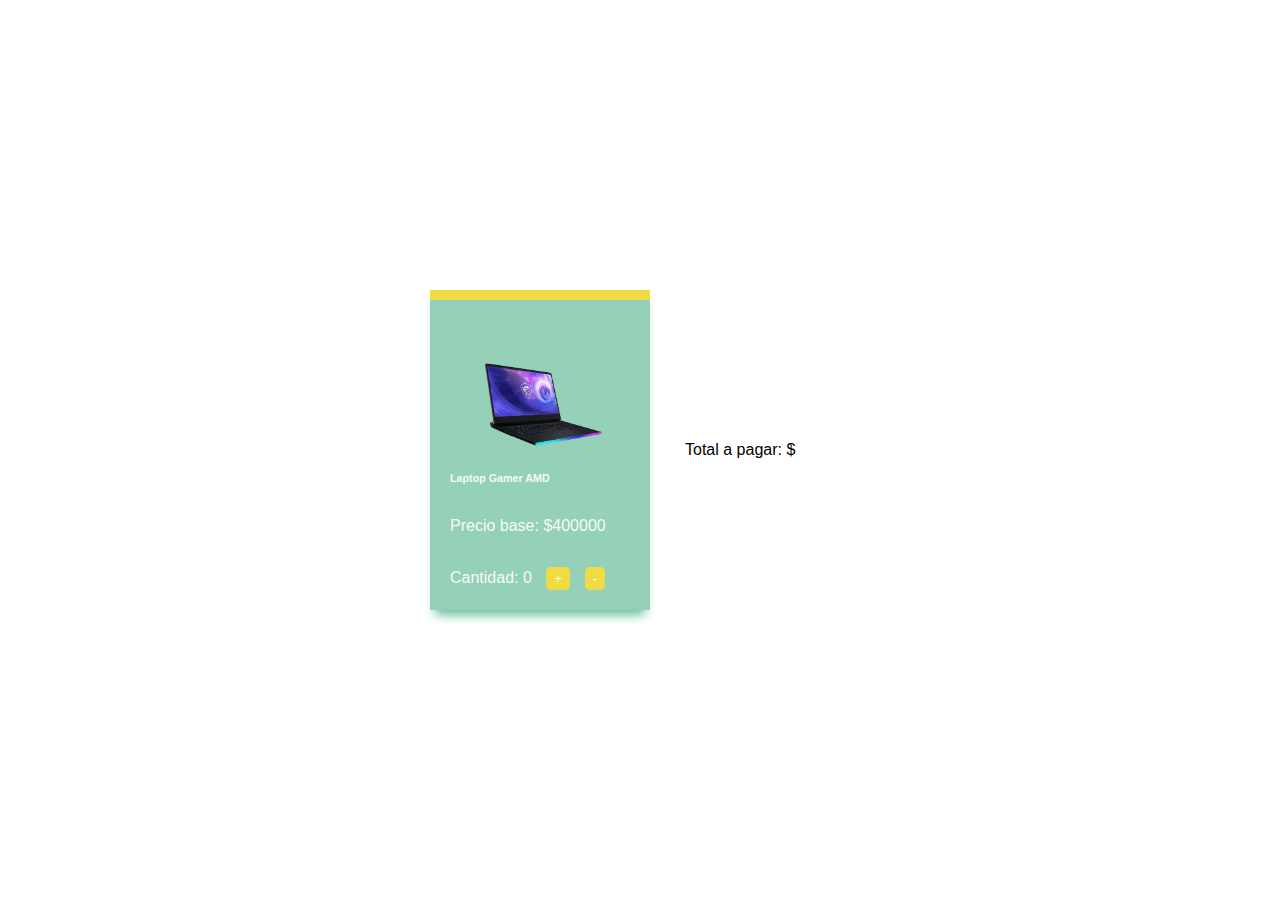
<file: index.html>
<!DOCTYPE html>
<html lang="en">

<head>
    <meta charset="UTF-8">
    <meta http-equiv="X-UA-Compatible" content="IE=edge">
    <meta name="viewport" content="width=device-width, initial-scale=1.0">
    <title>Desafío 1 - JavaScript</title>
    <link rel="stylesheet" href="estilos.css">
</head>

<body>

    <section>
        <div class="card">
            <div class="img-card"><img src="./shopping.png" height="130px" ></div>
            <h6>Laptop Gamer AMD</h6>
            <p>Precio base: $<span class="precio-inicial"></span> </p>
        
            <p>Cantidad:
                <span class="cantidad">0</span>
                <button 
                >+</button>
                <button
                >-</button>
            </p>
            </div>

        </div>
    </section>

    <div class="total-section">
        <p>Total a pagar: $<span class="valor-total"></span> </p>
    </div>

    <script src="index.js"></script>
</body>
</html>
</file>
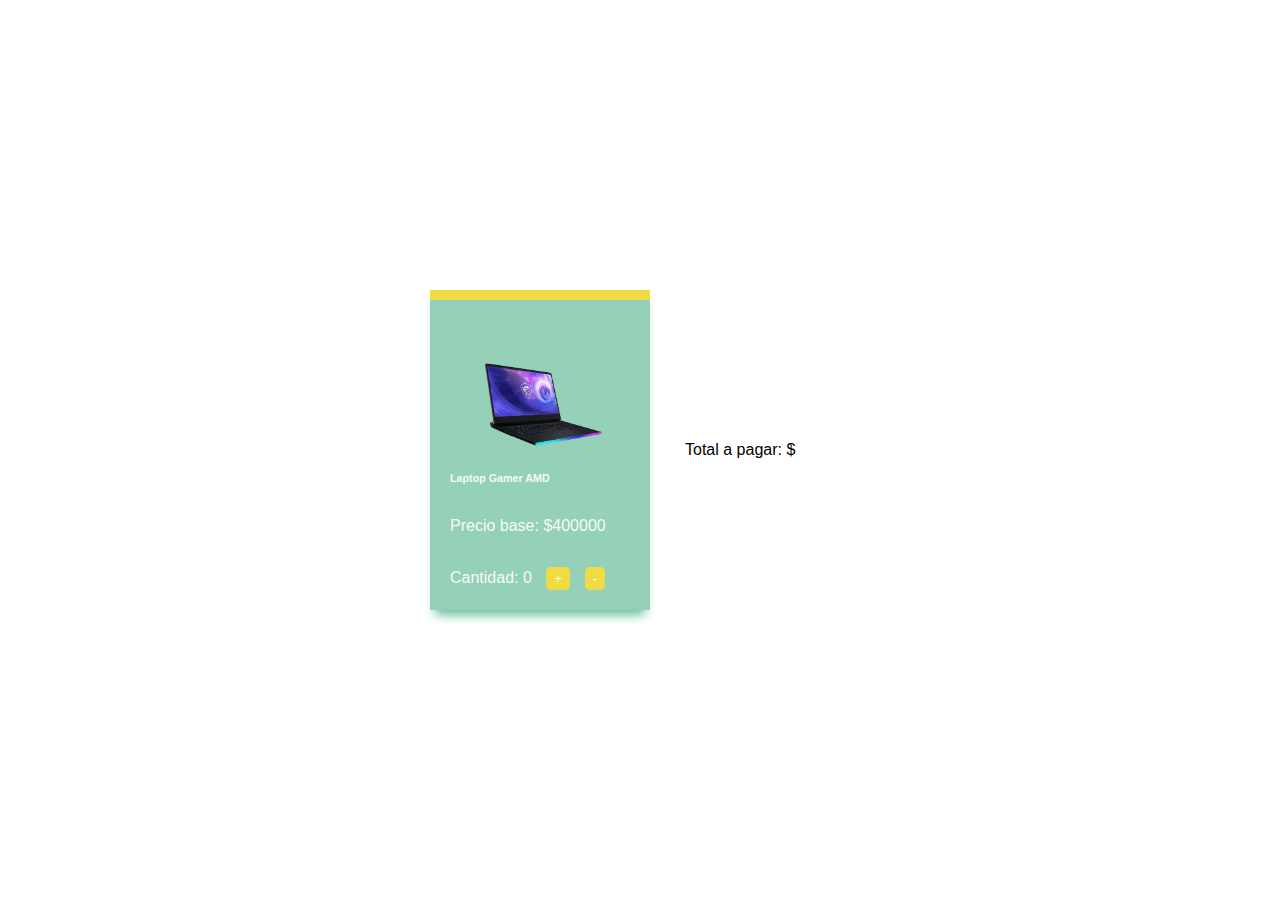
<file: base.html>
<!DOCTYPE html>
<html lang="en">

<head>
    <meta charset="UTF-8">
    <meta http-equiv="X-UA-Compatible" content="IE=edge">
    <meta name="viewport" content="width=device-width, initial-scale=1.0">
    <title>Desafío 1 - JavaScript</title>
    <link rel="stylesheet" href="estilos.css">
</head>

<body>

    <section>
        <div class="card">
            <div class="img-card"><img src="./shopping.png" height="130px" ></div>
            <h6>Laptop Gamer AMD</h6>
            <p>Precio base: $<span class="precio-inicial"></span> </p>
        
            <p>Cantidad:
                <span class="cantidad">0</span>
                <button 
                >+</button>
                <button
                >-</button>
            </p>
            </div>

        </div>
    </section>

    <div class="total-section">
        <p>Total a pagar: $<span class="valor-total"></span> </p>
    </div>

    <script src="index.js"></script>
</body>
</html>
</file>
<file: estilos.css>
* {
    margin: 0
}

body {
    width: 100vw;
    height: 100vh;
    display: flex;
    justify-content: center;
    align-items: center;
    font-family: sans-serif;
}

.card {
    color: rgba(255, 255, 255, 0.931);
    width: 180px;
    height: 270px;
    background: #95d0b8;
    border-top: 10px solid #f1db42;
    box-shadow: 0 10px 10px -5px #67be9b;
    padding: 20px;
    display: flex;
    flex-direction: column;
    justify-content: space-between;
}

.card .img-card {
    height: 100px;
    background-image: url("https://www.amd.com/system/files/2020-05/461767_MSI_Bravo_17_AMD_laptop_1260x709_0.png");
    background-size: cover;
    background-repeat: no-repeat;
    background-position: center ;
    margin-left: 25px;
    margin-top: 20px;
}

.card input {
    width: 80%;
    border-radius: 5px;
    border: none;
    padding: 3px 10px
}



.card button {
    background: #f1db42;
    color: #fcfcd7;
    border-radius: 5px;
    padding: 4px 8px;
}
button{
    border: none;
    margin-left: 10px;
}

button:hover {
    transform: scale(1.1);
    border: solid 1px #fcfcd7;
}

.total-section {
    width: 200px;
    padding: 35px;
    box-sizing: border-box;
}

.total-section .color {
    display: flex;
}

.total-section .color div{
    margin-left: 10px;
    width: 20px;
    height: 20px;
    background-color: black;
    border-radius: 50%;
    border: solid 1px;
}
</file>
